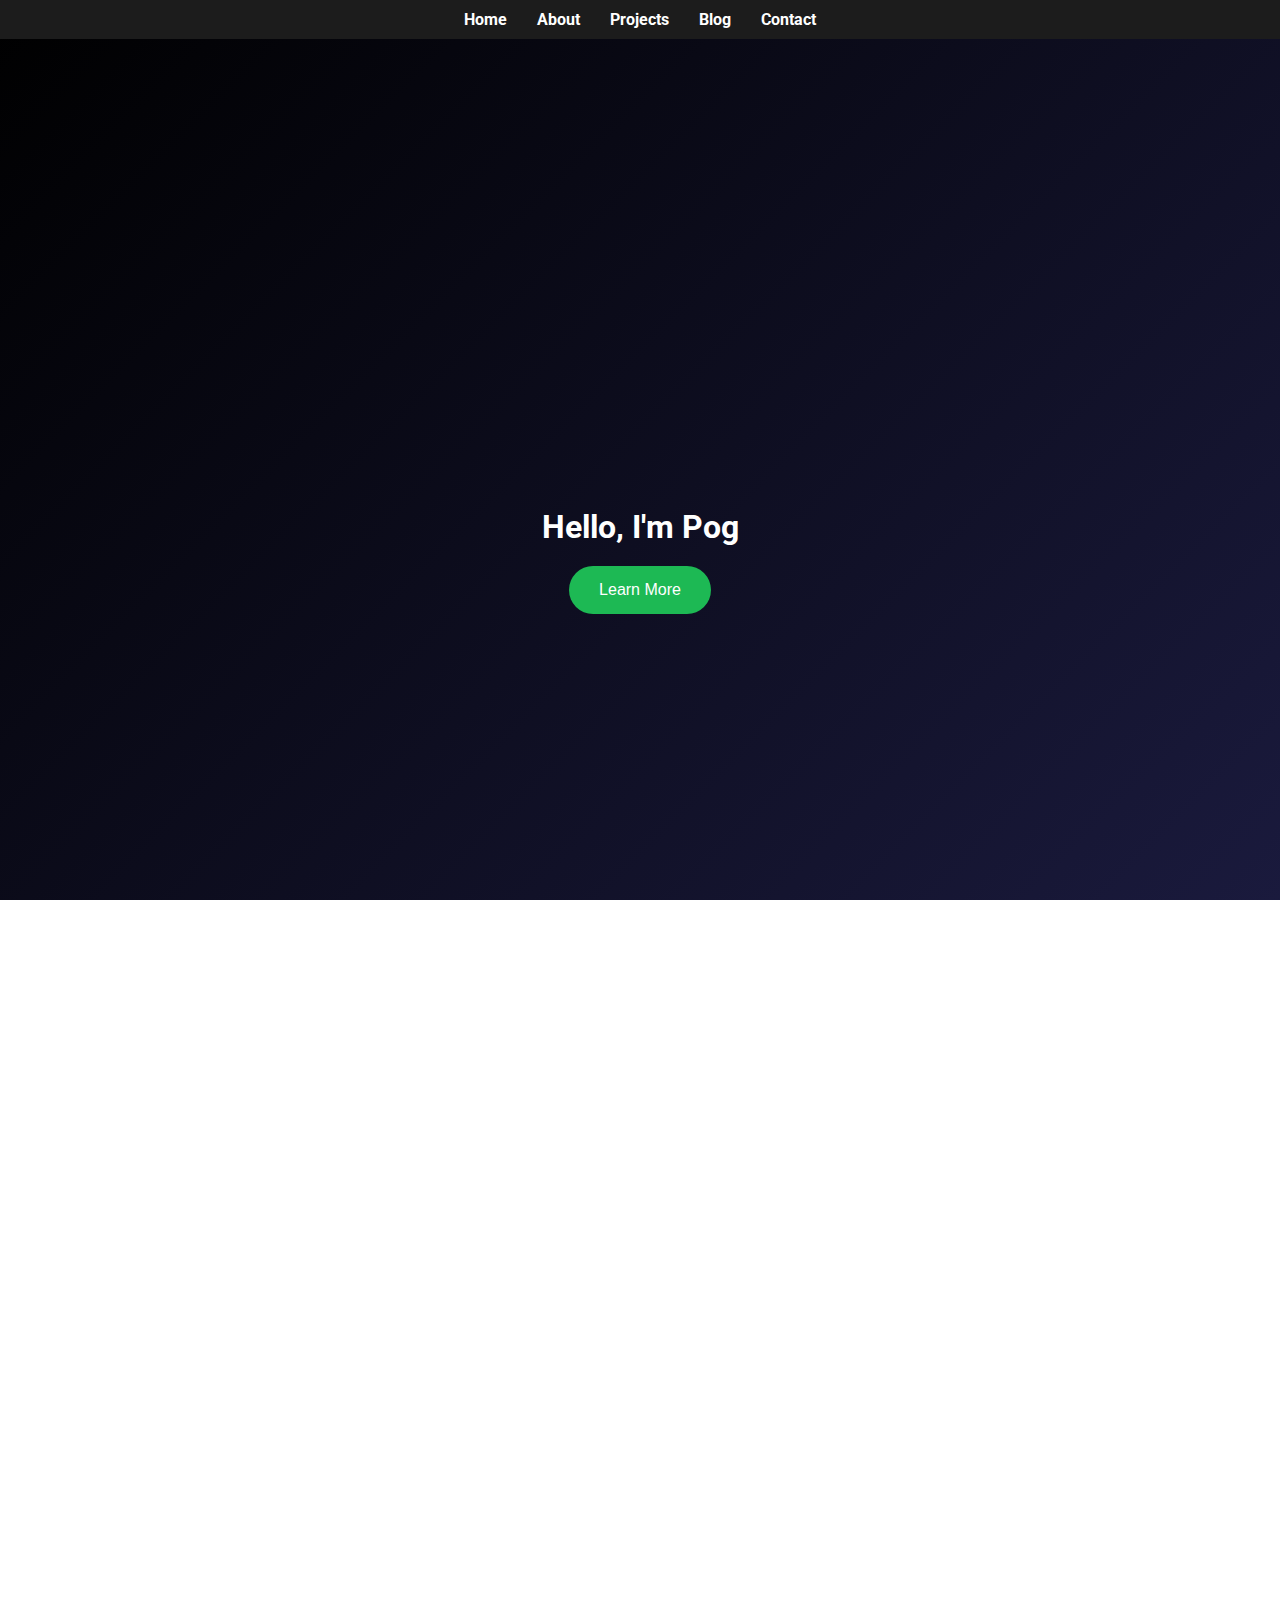
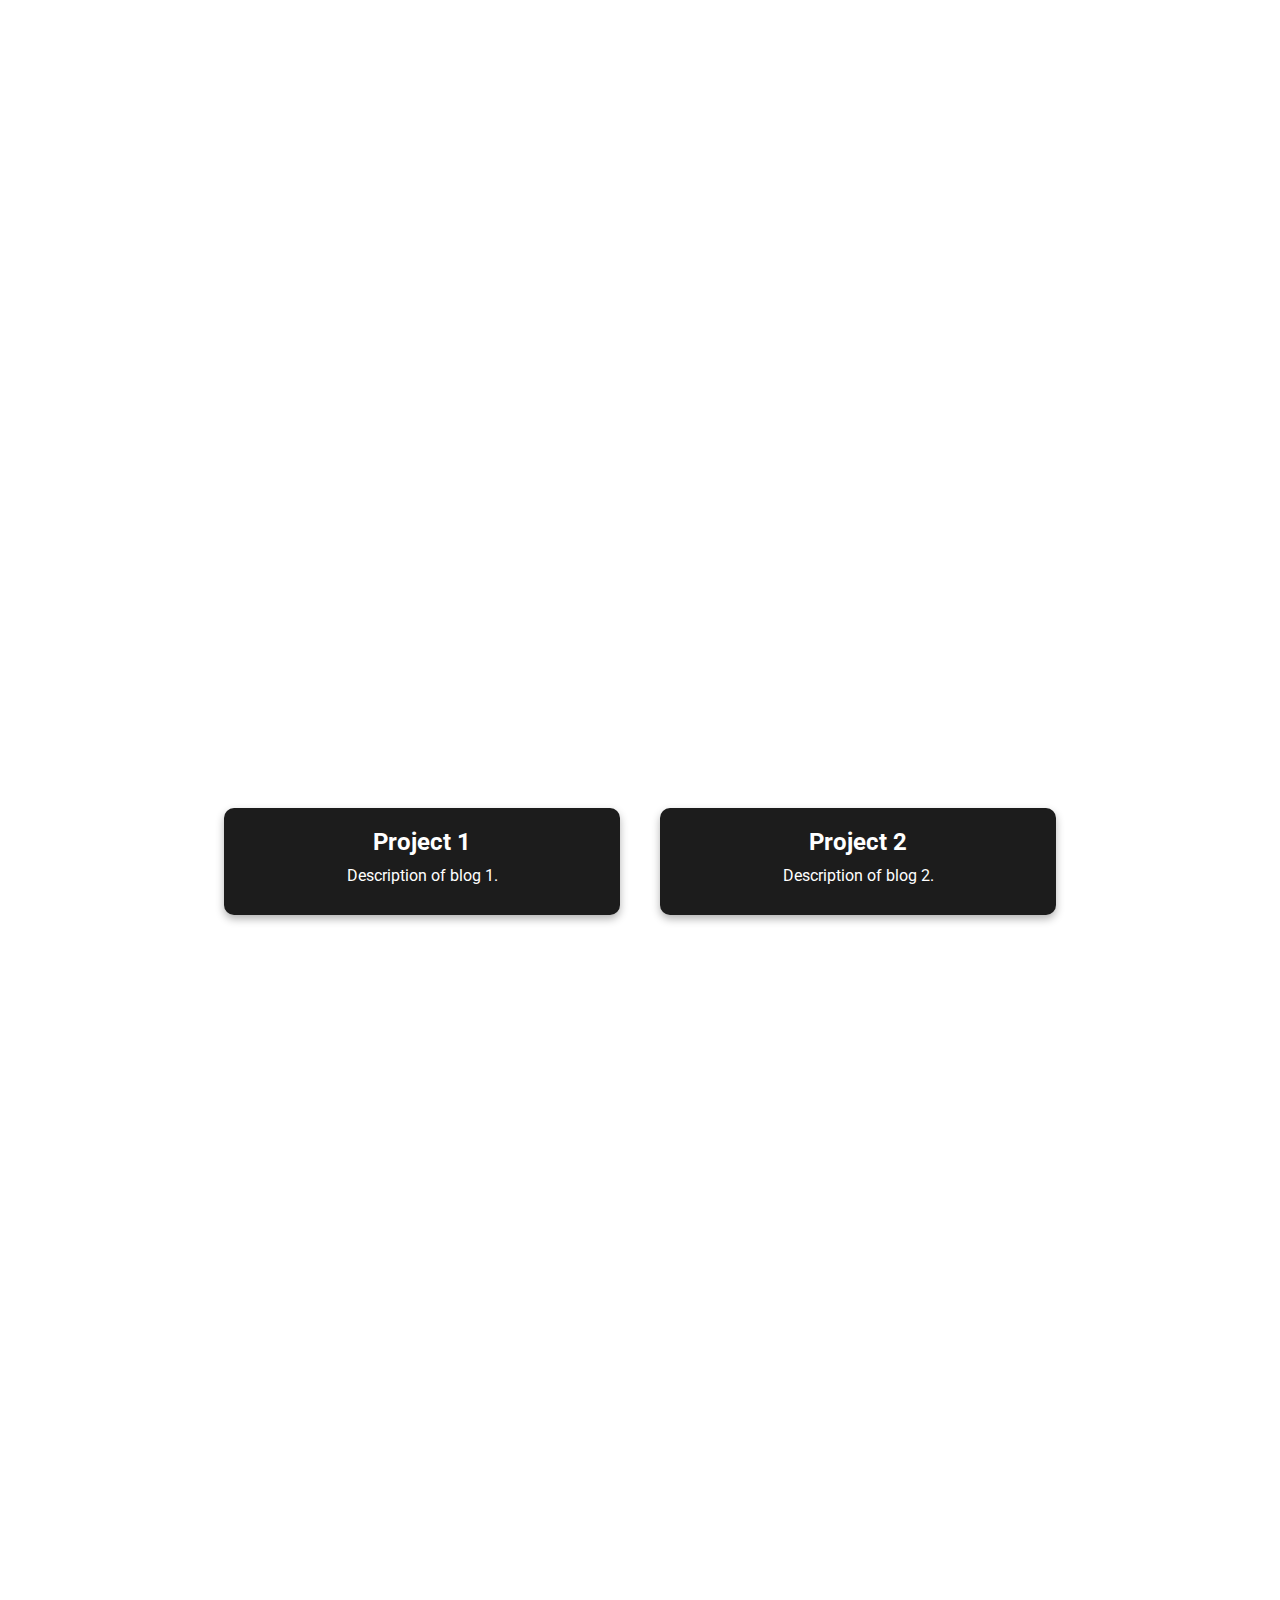
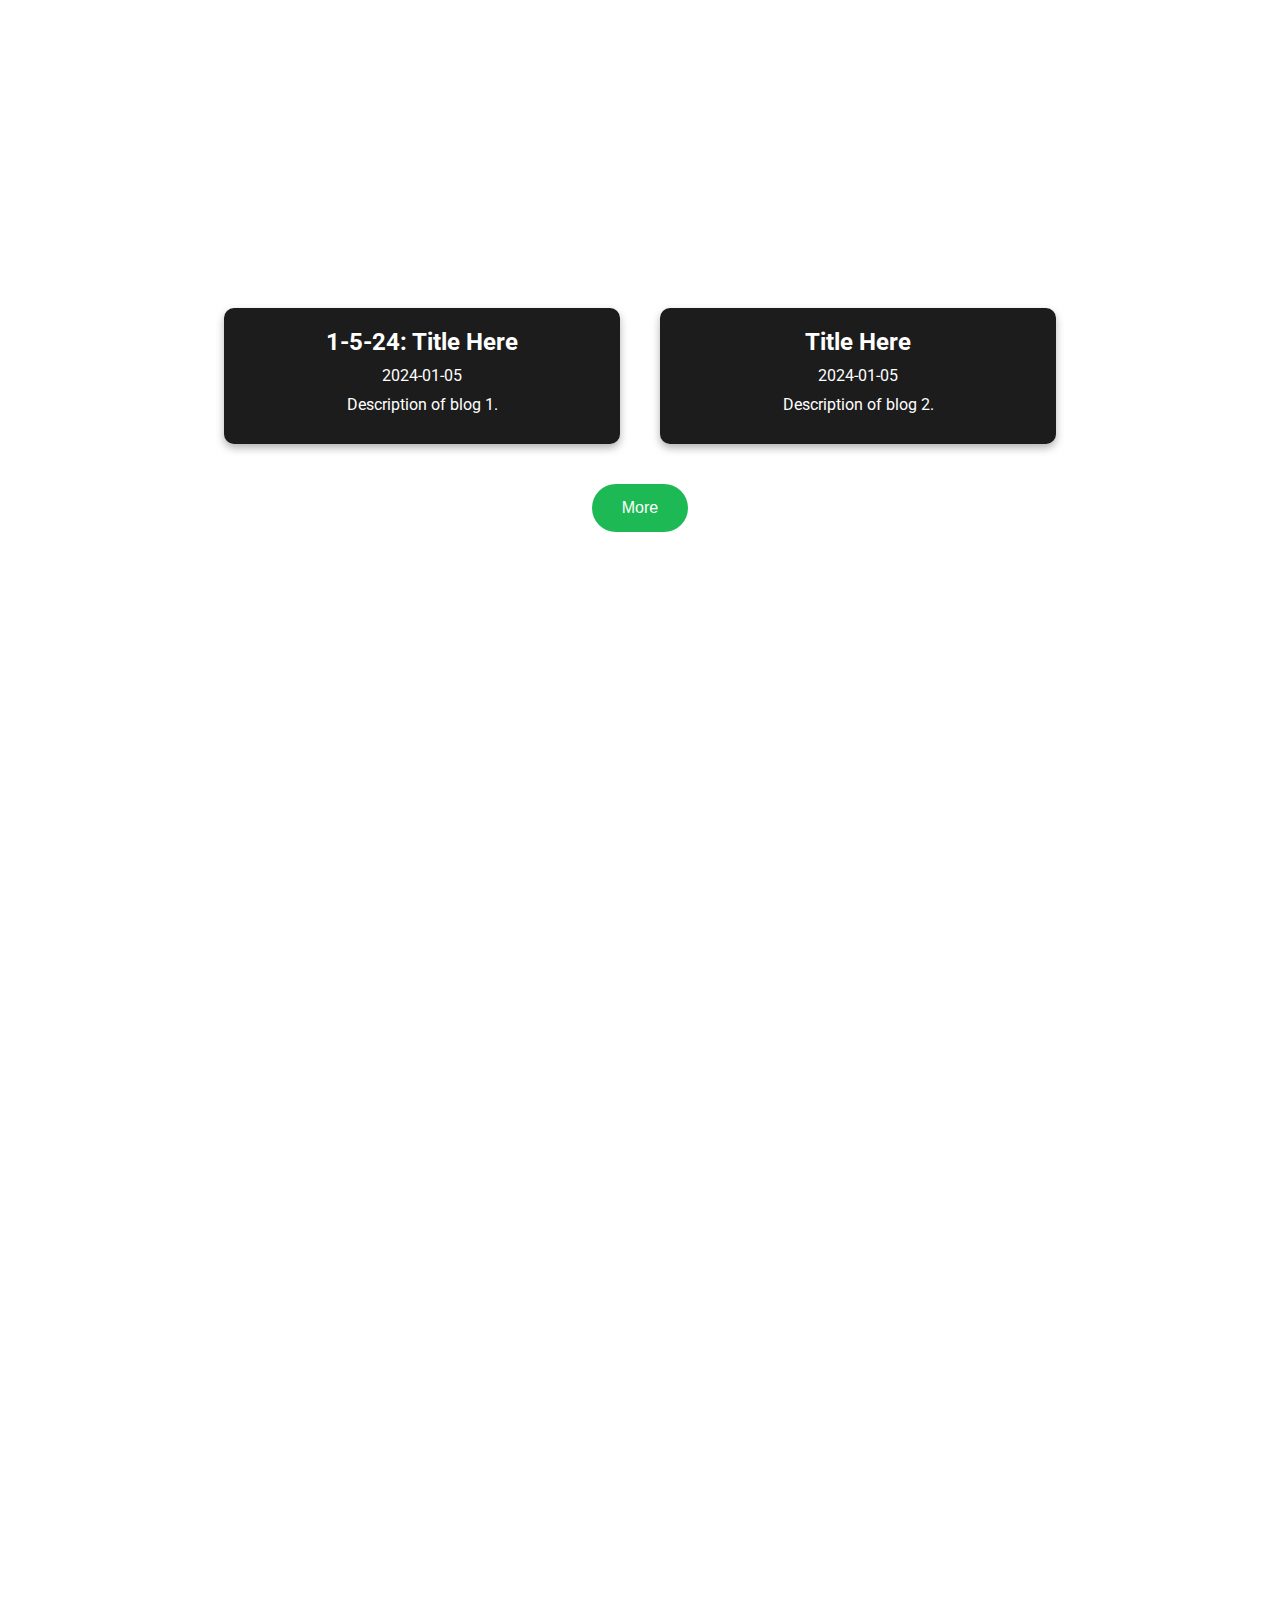
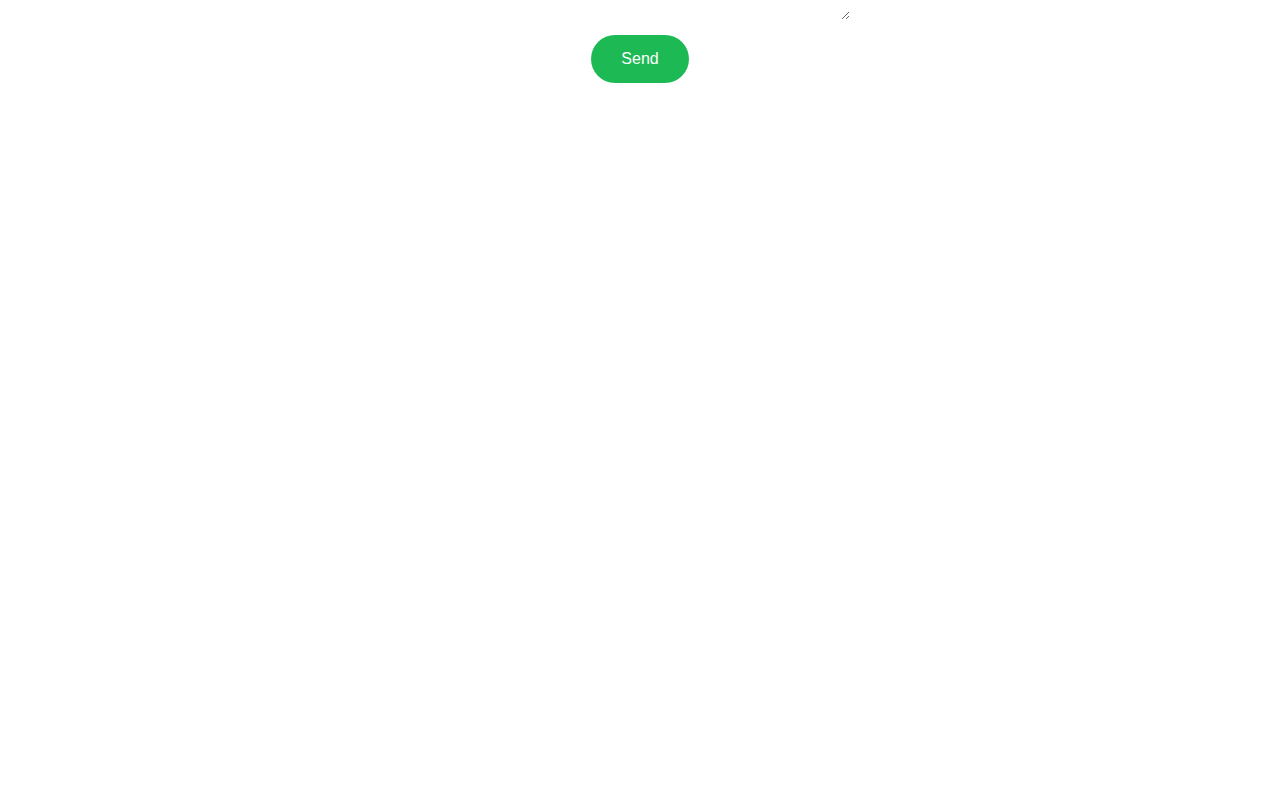
<file: index.html>
<!DOCTYPE html>
<html lang="en">
<head>
    <meta charset="UTF-8">
    <meta name="viewport" content="width=device-width, initial-scale=1.0">
    <title>ProjectDev - Pog</title>
    <link rel="stylesheet" href="styles.css">
</head>
<body>
    <header>
        <nav>
            <ul>
                <li><a href="#home" class="smooth-scroll">Home</a></li>
                <li><a href="#about" class="smooth-scroll">About</a></li>
                <li><a href="#projects" class="smooth-scroll">Projects</a></li>
                <li><a href="#blog" class="smooth-scroll">Blog</a></li>
                <li><a href="#contact" class="smooth-scroll">Contact</a></li>
            </ul>
        </nav>
    </header>

    <main>
        <section id="home" class="section">
            <div class="hero-content">
                <h1>Hello, I'm Pog</h1>
                <button onclick="scrollToSection('about')">Learn More</button>
            </div>
        </section>

        <section id="about" class="section">
            <h2>About Me</h2>
            <p>Here's a brief introduction about me.</p>
        </section>

        <section id="projects" class="section">
            <h2>My Projects</h2>
            <div class="project-list-projects">
                <!-- Project items will go here -->
            </div>
        </section>

        <section id="blog" class="section">
            <h2>Blog Posts</h2>
            <div class="project-list-blogs">
                <!-- Blog posts will be dynamically inserted here by JavaScript -->
            </div>
            <a href="blog.html">
                <button>More</button>
            </a>
        </section>

        <section id="contact" class="section">
            <h2>Contact Me</h2>
            <form id="contact-form">
                <label for="name">Name:</label>
                <input type="text" id="name" name="name" required>
                <label for="email">Email:</label>
                <input type="email" id="email" name="email" required>
                <label for="message">Message:</label>
                <textarea id="message" name="message" required></textarea>
                <button type="submit">Send</button>
            </form>
        </section>
    </main>

    <footer>
        <p>&copy; 2024 ProjectDev. All rights reserved.</p>
    </footer>

    <script src="script.js"></script>
</body>
</html>
</file>
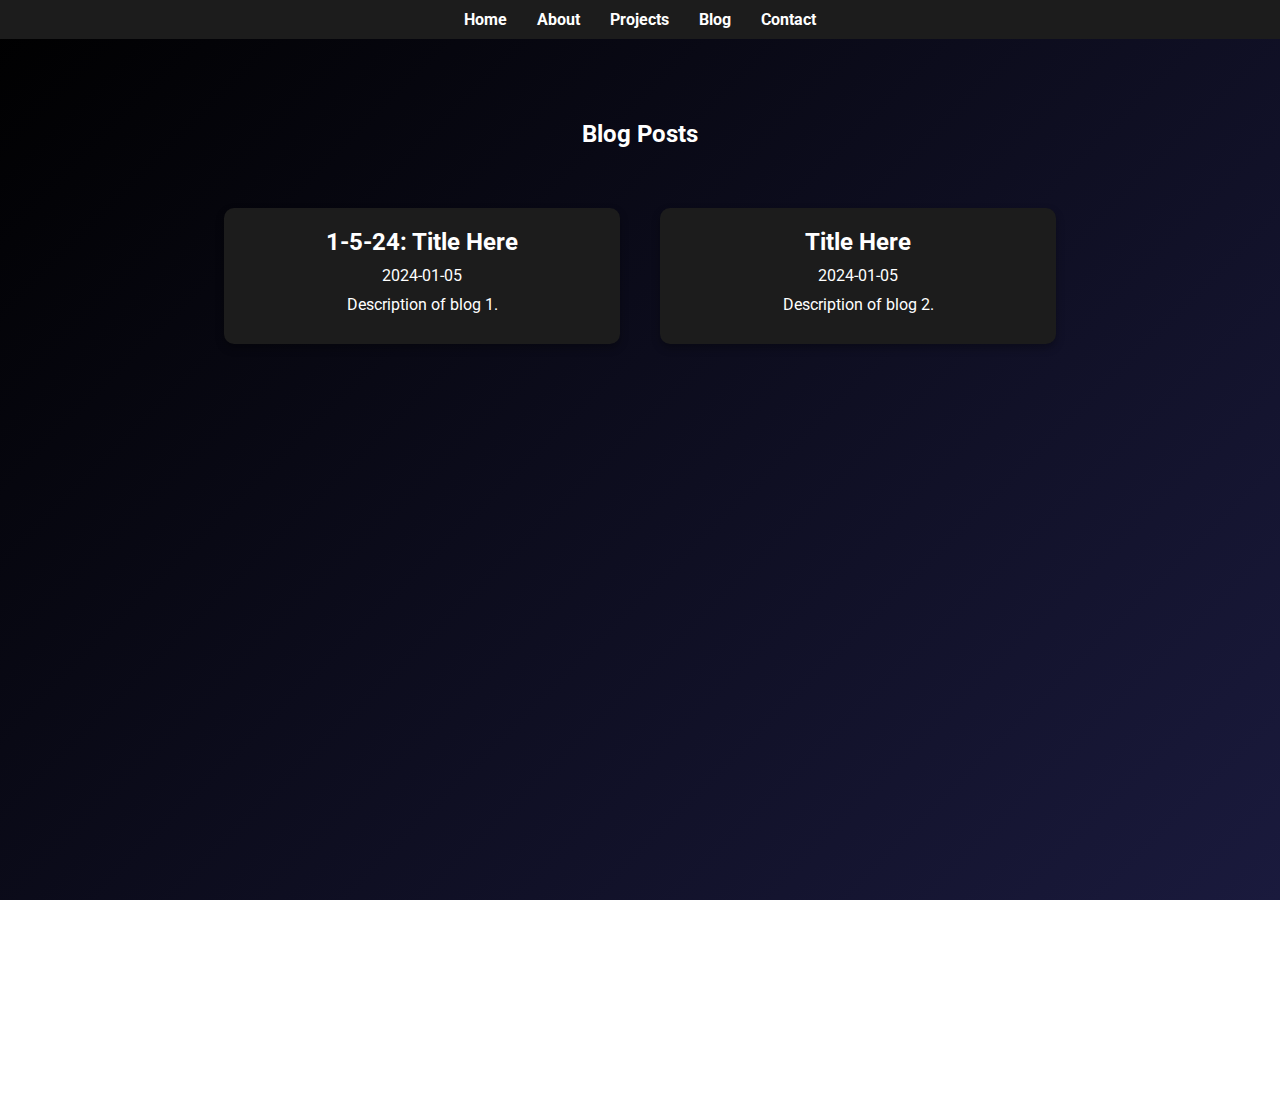
<file: blog.html>
<!DOCTYPE html>
<html lang="en">
<head>
    <meta charset="UTF-8">
    <meta name="viewport" content="width=device-width, initial-scale=1.0">
    <title>ProjectDev - Pog</title>
    <link rel="stylesheet" href="styles.css">
</head>
<body>
    <header>
        <nav>
            <ul>
                <li><a href="index.html#home" class="smooth-scroll">Home</a></li>
                <li><a href="index.html#about" class="smooth-scroll">About</a></li>
                <li><a href="index.html#projects" class="smooth-scroll">Projects</a></li>
                <li><a href="index.html#blog" class="smooth-scroll">Blog</a></li>
                <li><a href="index.html#contact" class="smooth-scroll">Contact</a></li>
            </ul>
        </nav>
    </header>

    <main>
        <section id="blog" class="section">
            <h2>Blog Posts</h2>
            <div class="project-list-blogs">
                <!-- Blog posts will be dynamically inserted here by JavaScript -->
            </div>
        </section>
    </main>

    <script src="script.js"></script>
</body>
</html>
</file>
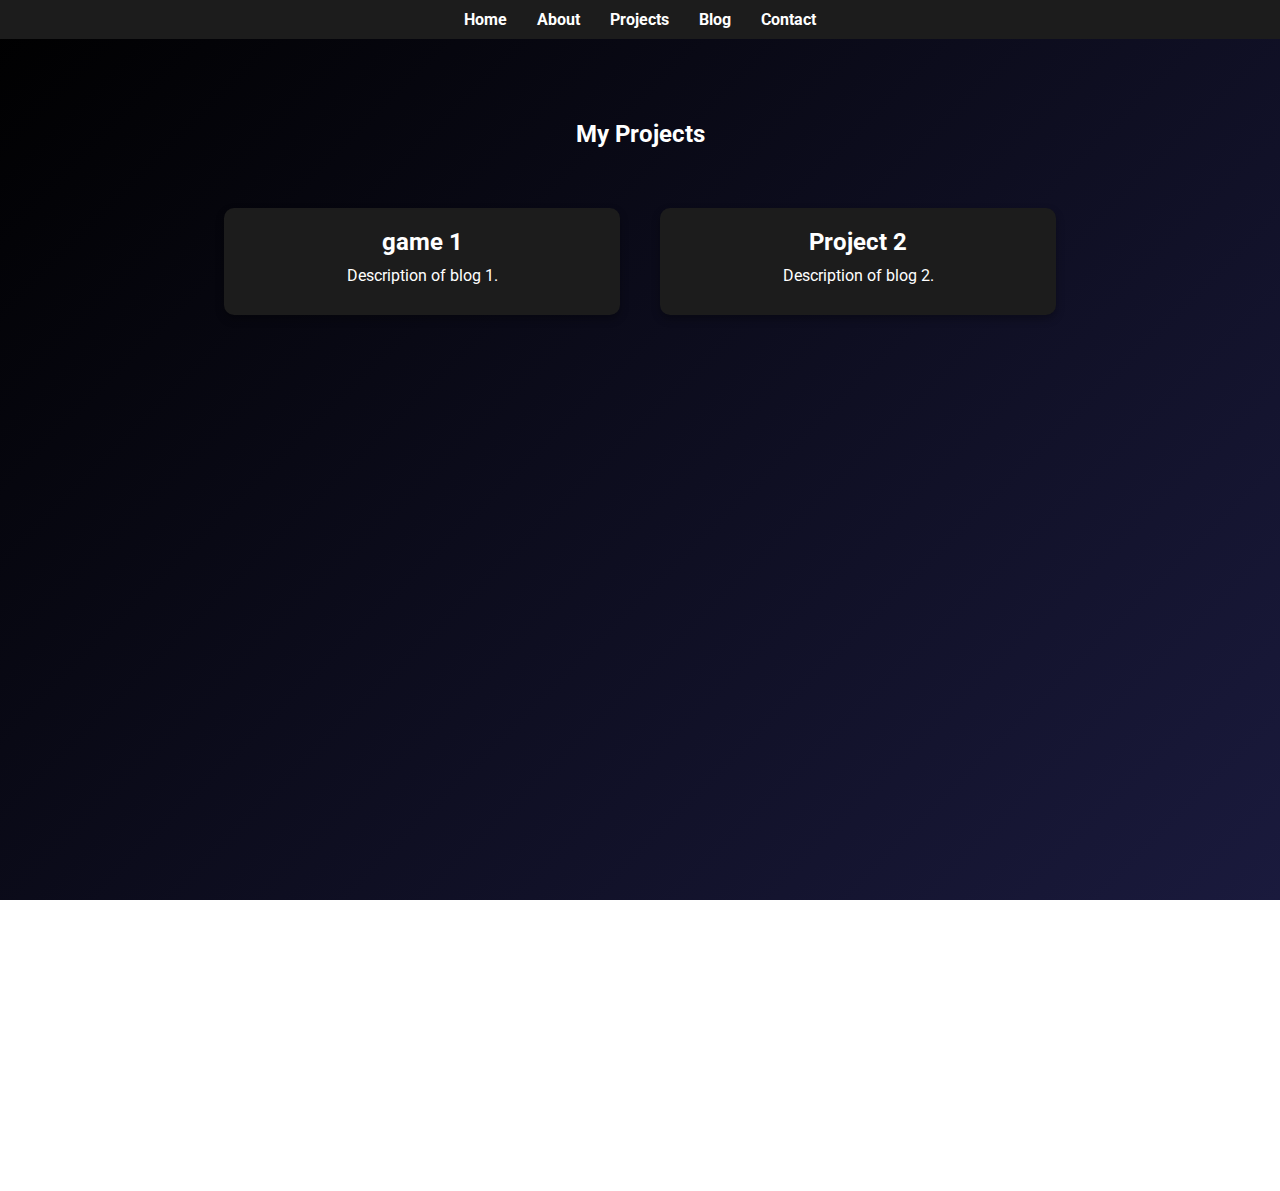
<file: entertainment.html>
<!DOCTYPE html>
<html lang="en">
<head>
    <meta charset="UTF-8">
    <meta name="viewport" content="width=device-width, initial-scale=1.0">
    <title>ProjectDev - Pog</title>
    <link rel="stylesheet" href="styles.css">
</head>
<body>
    <header>
        <nav>
            <ul>
                <li><a href="#home" class="smooth-scroll">Home</a></li>
                <li><a href="#about" class="smooth-scroll">About</a></li>
                <li><a href="#projects" class="smooth-scroll">Projects</a></li>
                <li><a href="#blog" class="smooth-scroll">Blog</a></li>
                <li><a href="#contact" class="smooth-scroll">Contact</a></li>
            </ul>
        </nav>
    </header>

    <main>
        <section id="projects" class="section">
            <h2>My Projects</h2>
            <div class="project-list-games">
                <!-- Project items will go here -->
            </div>
        </section>

    </main>

    <footer>
        <p>&copy; 2024 ProjectDev. All rights reserved.</p>
    </footer>

    <script src="script.js"></script>
</body>
</html>
</file>
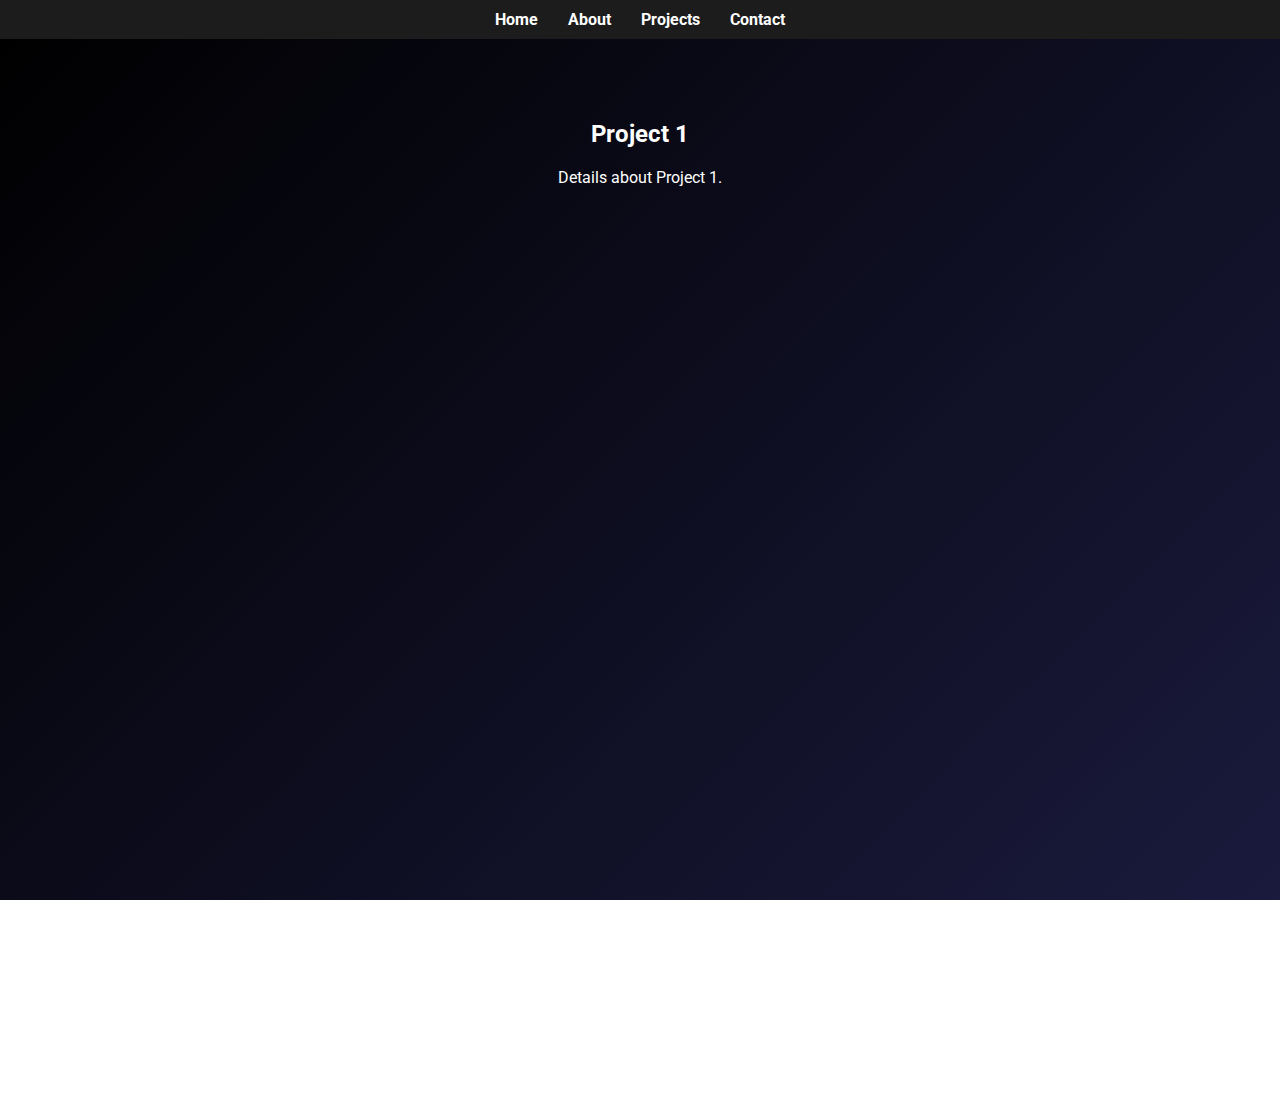
<file: project1.html>
<!DOCTYPE html>
<html lang="en">
<head>
    <meta charset="UTF-8">
    <meta name="viewport" content="width=device-width, initial-scale=1.0">
    <title>Project 1</title>
    <link rel="stylesheet" href="styles.css">
</head>
<body>
    <header>
        <nav>
            <ul>
                <li><a href="index.html#home">Home</a></li>
                <li><a href="index.html#about">About</a></li>
                <li><a href="index.html#projects">Projects</a></li>
                <li><a href="index.html#contact">Contact</a></li>
            </ul>
        </nav>
    </header>

    <main>
        <section class="section">
            <h2>Project 1</h2>
            <p>Details about Project 1.</p>
        </section>
    </main>

</body>
</html>
</file>
<file: styles.css>
@import url('https://fonts.googleapis.com/css2?family=Roboto:wght@400;700&display=swap');

body {
    font-family: 'Roboto', sans-serif;
    margin: 0;
    padding: 0;
    color: #fff;
    background: linear-gradient(135deg, #000000, #1a1a3d);
    background-attachment: fixed;
}

header {
    background-color: #1c1c1c;
    padding: 10px 0;
    position: fixed;
    width: 100%;
    z-index: 1000;
}

nav ul {
    list-style: none;
    padding: 0;
    display: flex;
    justify-content: center;
    margin: 0;
}

nav ul li {
    margin: 0 15px;
}

nav ul li a {
    color: #fff;
    text-decoration: none;
    font-weight: bold;
    transition: color 0.3s;
}

nav ul li a:hover {
    color: #1db954;
}

.section {
    padding: 100px 20px;
    text-align: center;
    position: relative;
    min-height: 100vh;
}

.hero-content {
    display: flex;
    flex-direction: column;
    align-items: center;
    justify-content: center;
    height: 100vh;
}

h1, h2 {
    margin-bottom: 20px;
}

button {
    background-color: #1db954;
    color: #fff;
    border: none;
    padding: 15px 30px;
    font-size: 16px;
    cursor: pointer;
    border-radius: 25px;
    transition: background-color 0.3s;
}

button:hover {
    background-color: #1ed760;
}

/* Project List Container for Projects */
.project-list-projects {
    display: flex;
    flex-wrap: wrap;
    justify-content: center;
    padding: 20px;
}

/* Individual Project Item for Projects */
.project-item-projects {
    background-color: #1c1c1c;
    margin: 20px;
    padding: 20px;
    border-radius: 10px;
    width: calc(33% - 40px);
    box-shadow: 0 4px 8px rgba(0, 0, 0, 0.3);
    transition: transform 0.3s, box-shadow 0.3s;
    color: #fff;
    text-decoration: none;
}

.project-item-projects:hover {
    transform: translateY(-10px);
    box-shadow: 0 8px 16px rgba(0, 0, 0, 0.5);
}

.project-item-projects h3 {
    margin: 0 0 10px 0;
    font-size: 1.5em;
    font-weight: bold;
}

.project-item-projects p {
    margin: 0 0 10px 0;
}

/* Responsive adjustments for Projects */
@media (max-width: 768px) {
    .project-item-projects {
        width: calc(50% - 40px);
    }
}

@media (max-width: 480px) {
    .project-item-projects {
        width: calc(100% - 40px);
    }
}

/* Project List Container for Blogs */
.project-list-blogs {
    display: flex;
    flex-wrap: wrap;
    justify-content: center;
    padding: 20px;
}

/* Individual Project Item for Blogs */
.project-item-blogs {
    background-color: #1c1c1c;
    margin: 20px;
    padding: 20px;
    border-radius: 10px;
    width: calc(33% - 40px);
    box-shadow: 0 4px 8px rgba(0, 0, 0, 0.3);
    transition: transform 0.3s, box-shadow 0.3s;
    color: #fff;
    text-decoration: none;
}

.project-item-blogs:hover {
    transform: translateY(-10px);
    box-shadow: 0 8px 16px rgba(0, 0, 0, 0.5);
}

.project-item-blogs h3 {
    margin: 0 0 10px 0;
    font-size: 1.5em;
    font-weight: bold;
}

.project-item-blogs p {
    margin: 0 0 10px 0;
}

/* Responsive adjustments for Blogs */
@media (max-width: 768px) {
    .project-item-blogs {
        width: calc(50% - 40px);
    }
}

@media (max-width: 480px) {
    .project-item-blogs {
        width: calc(100% - 40px);
    }
}

form {
    display: flex;
    flex-direction: column;
    align-items: center;
}

label {
    margin: 10px 0 5px;
}

input, textarea {
    padding: 10px;
    margin-bottom: 15px;
    width: 100%;
    max-width: 400px;
    border: none;
    border-radius: 5px;
}

input:focus, textarea:focus {
    outline: none;
    border: 1px solid #1db954;
}


/* Project List Container for Projects */
.project-list-games {
    display: flex;
    flex-wrap: wrap;
    justify-content: center;
    padding: 20px;
}

/* Individual Project Item for Projects */
.project-item-games {
    background-color: #1c1c1c;
    margin: 20px;
    padding: 20px;
    border-radius: 10px;
    width: calc(33% - 40px);
    box-shadow: 0 4px 8px rgba(0, 0, 0, 0.3);
    transition: transform 0.3s, box-shadow 0.3s;
    color: #fff;
    text-decoration: none;
}

.project-item-games:hover {
    transform: translateY(-10px);
    box-shadow: 0 8px 16px rgba(0, 0, 0, 0.5);
}

.project-item-games h3 {
    margin: 0 0 10px 0;
    font-size: 1.5em;
    font-weight: bold;
}

.project-item-games p {
    margin: 0 0 10px 0;
}

/* Responsive adjustments for Projects */
@media (max-width: 768px) {
    .project-item-games {
        width: calc(50% - 40px);
    }
}

@media (max-width: 480px) {
    .project-item-games {
        width: calc(100% - 40px);
    }
}


footer {
    background-color: #1c1c1c00;
    color: #fff;
    text-align: center;
    padding: 20px 0;
    position: relative;
    width: 100%;
}
</file>
